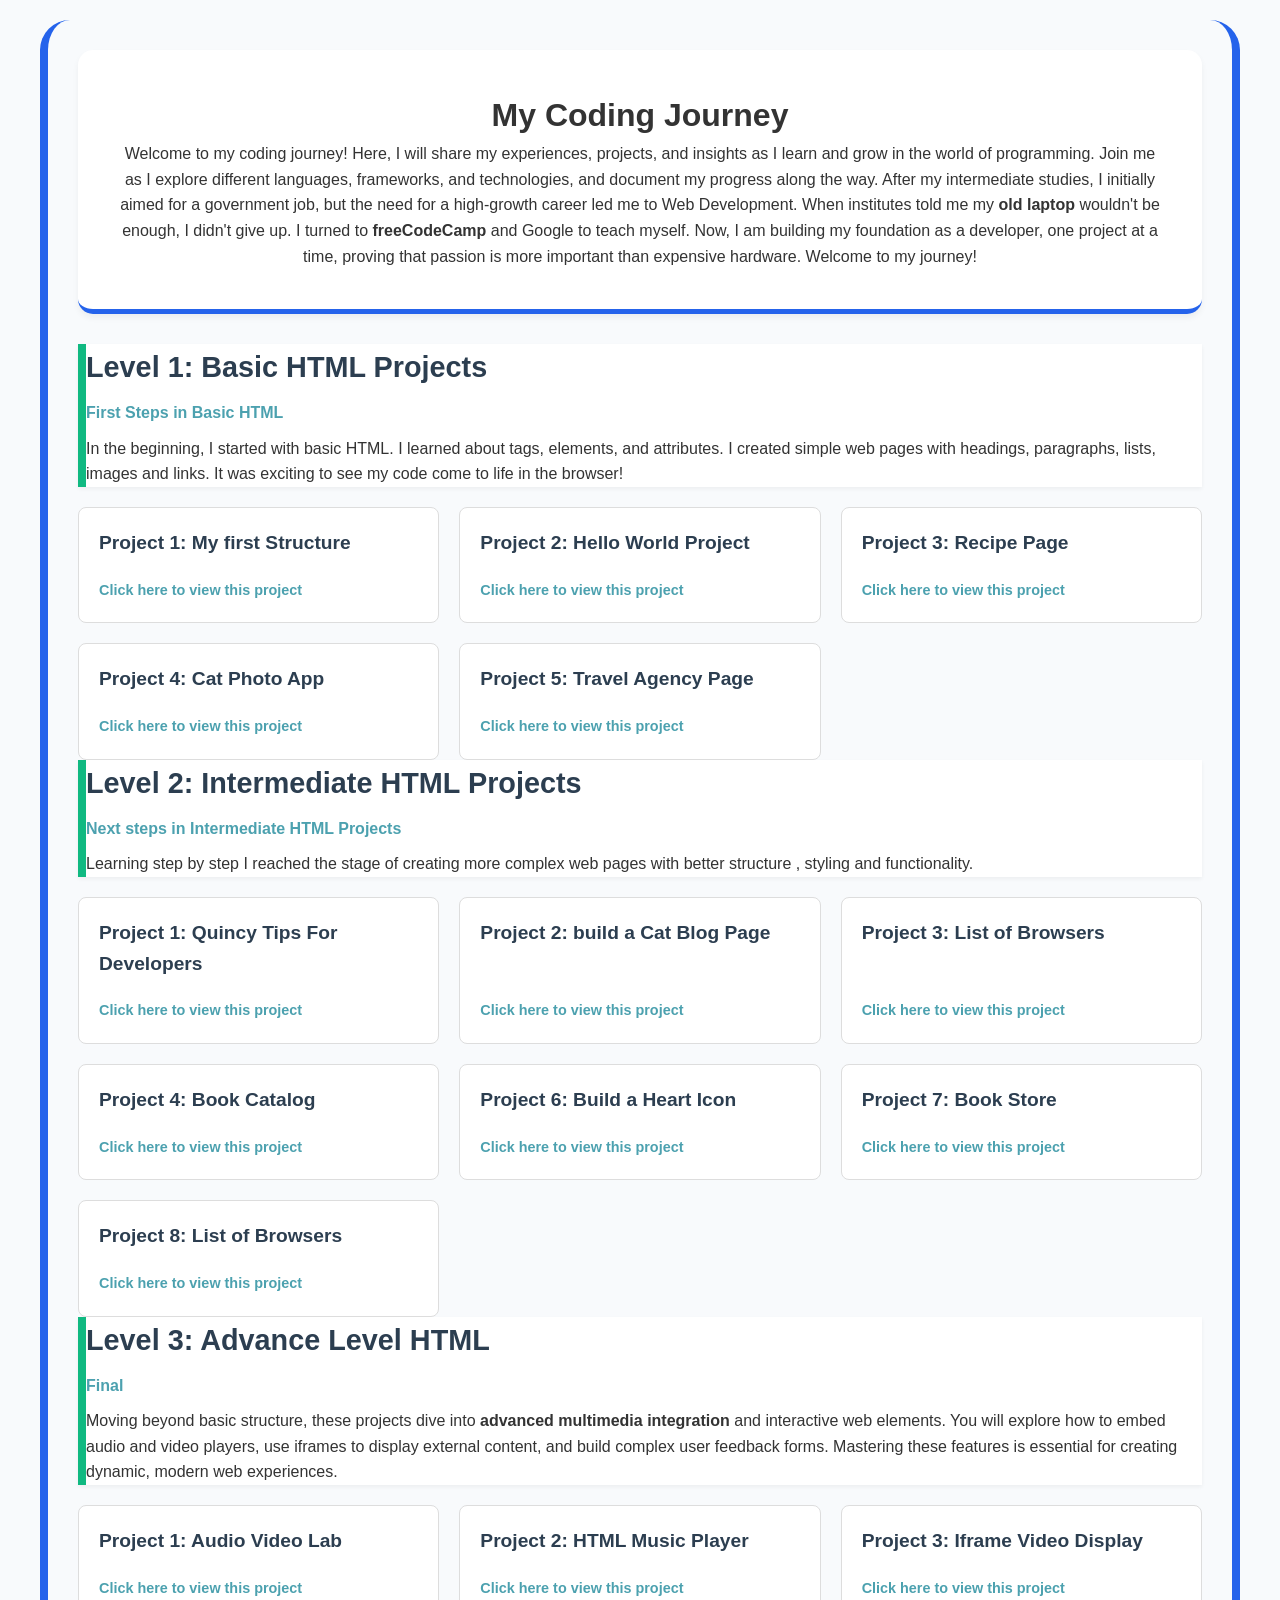
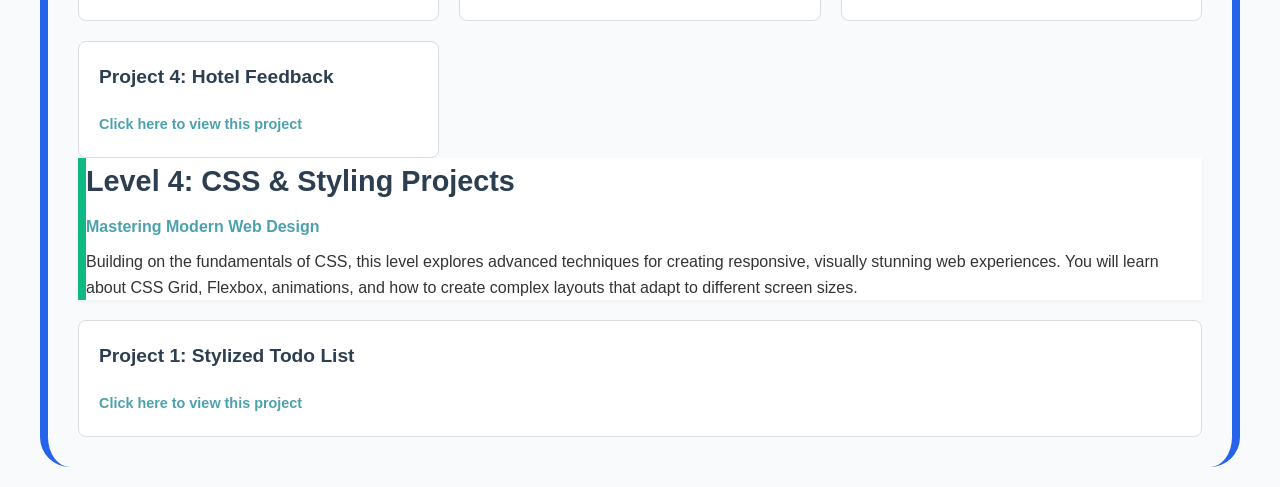
<file: index.html>
<!DOCTYPE html>
<html lang="en">
<head>
    <meta charset="UTF-8">
    <meta name="viewport" content="width=device-width, initial-scale=1.0">
    <title>Khushi's Coding Journey</title>
    <link rel="stylesheet" href="./style.css">
</head>
<body>
    <header id="coding-journey">
        <h1>My Coding Journey</h1>
        <p>Welcome to my coding journey! Here, I will share my experiences, projects, and insights as I learn and grow in the world of programming. Join me as I explore different languages, frameworks, and technologies, and document my progress along the way.  After my intermediate studies, I initially aimed for a government job, but the need for a high-growth career led me to Web Development. 
        When institutes told me my <strong>old laptop</strong> wouldn't be enough, I didn't give up. I turned to <strong>freeCodeCamp</strong> and Google to teach myself. 
        Now, I am building my foundation as a developer, one project at a time, proving that passion is more important than expensive hardware. 
        Welcome to my journey!</p>
      </header>  
      <main class="coding-journey">
      <div class="level-1">

          <h2 class="level-title"><strong>Level 1: Basic HTML Projects</strong></h2>
        
        <p class="level-intro">First Steps in Basic HTML</p>
        <p class="level-description">In the beginning, I started with basic HTML. I learned about tags, elements, and attributes. I created simple web pages with headings, paragraphs, lists, images and links. It was exciting to see my code come to life in the browser!</p>
          </div>
         <div class="Basic-html-projects">
        
        <!--project 1 ka link-->

           <div class="project-title"> <h3>Project 1: My first Structure</h3><p><a href="./my-first-structure/index.html" target="_blank">Click here to view this project</a></p></div>

            <!--project 2 ka link-->
           <div class="project-title"><h3>Project 2: Hello World Project</h3><p><a href="./hello-world-project/index.html" target="_blank">Click here to view this project</a>
           </p></div>

           <!--project 3 ka link-->

          <div class="project-title"><h3>Project 3: Recipe Page</h3><p><a href="./recipe-page/index.html" target="_blank">Click here to view this project</a></p></div>

           <!--project 4 ka link-->


           <div class="project-title"><h3>Project 4: Cat Photo App</h3><p><a href="./cat-photo-app/index.html" target="_blank">Click here to view this project</a></p></div>
        
           <!--project 5 ka link-->

           <div class="project-title"><h3>Project 5: Travel Agency Page</h3><p><a href="./travel-agency-page/index.html" target="_blank">Click here to view this project</a></p></div>

           
        </div>
<div class="level-2">
 <h2 class="level-title"><strong>Level 2: Intermediate HTML Projects</strong></h2>
        
 <p class="level-intro">Next steps in Intermediate HTML Projects</p>

        <p class="level-description">Learning step by step I reached the stage of creating more complex web pages with better structure , styling and functionality.</p>

        </div>
        <div class="Intermediate-html-projects">
        <!--project 1 ka link-->

            <div class="project-title"><h3>Project 1: Quincy Tips For Developers </h3><p><a href="./quincys-tips-dev-job/index.html" target="_blank">Click here to view this project</a></p></div>

            <!--project 2 ka link-->

 <div class="project-title"><h3>Project 2: build a Cat Blog Page</h3><p><a href="./build-a-cat-blog-page/index.html" target="_blank">Click here to view this project</a></p></div>

 <!--project 3 ka link-->
           <div class="project-title"><h3>Project 3: List of Browsers</h3><p><a href="./list-of-browsers/index.html" target="_blank">Click here to view this project</a>
           </p></div>

           <!--project 4 ka link-->

            <div class="project-title"><h3>Project 4: Book Catalog</h3><p><a href="./book-catalog/index.html" target="_blank">Click here to view this project</a></p></div>


             

           <!--project 6  ka link-->
            <div class="project-title"><h3>Project 6: Build a Heart Icon</h3><p><a href="./build-a-heart-icon/index.html" target="_blank">Click here to view this project</a></p></div>
             

              <!--project 7 ka link-->

              <div class="project-title"><h3>Project 7: Book Store</h3><p><a href="./book-store/index.html" target="_blank">Click here to view this project</a></p></div>


              <!--project 8 ka link-->
             
<div class="project-title"><h3>Project 8: List of Browsers</h3><p><a href="./list-of-browsers/index.html" target="_blank">Click here to view this project</a>
           </p></div>

        </div>
          <div class="level-3">
              <h2 class="level-title"><strong>Level 3: Advance Level HTML</strong></h2>

              <p class="level-intro">Final</p>
              <p class="level-description">Moving beyond basic structure, these projects dive into <strong>advanced multimedia integration</strong> and interactive web elements. You will explore how to embed audio and video players, use iframes to display external content, and build complex user feedback forms. Mastering these features is essential for creating dynamic, modern web experiences.</p>
          </div>
          <div class="advance-html-project">
              <!--project 1 ka link-->

              <div class="project-title"><h3>Project 1: Audio Video Lab</h3><p><a href="./audio-video-lab/index.html" target="_blank">Click here to view this project</a></p></div>

              <!--project 2 ka link-->

              <div class="project-title"><h3>Project 2: HTML Music Player</h3><p><a href="./html-music-player/index.html" target="_blank">Click here to view this project</a></p></div>

              <!--project 3 ka link-->

              <div class="project-title"><h3>Project 3: Iframe Video Display</h3><p><a href="./iframe-video-display/index.html" target="_blank">Click here to view this project</a></p></div>

              <!--project 4 ka link-->

              <div class="project-title"><h3>Project 4: Hotel Feedback</h3><p><a href="./hotel-feedback/index.html" target="_blank">Click here to view this project</a></p></div>
        </div>
        
        <!-- Level 4 Section Start -->
<div class="level-4">
    <h2 class="level-title"><strong>Level 4:  CSS & Styling Projects</strong></h2>
    <p class="level-intro">Mastering Modern Web Design</p>
    <p class="level-description">Building on the fundamentals of CSS, this level explores advanced techniques for creating responsive, visually stunning web experiences. You will learn about CSS Grid, Flexbox, animations, and how to create complex layouts that adapt to different screen sizes.</p>
</div>

<div class="css-styling-projects">
    <!-- CSS Project 1 -->
    <div class="project-title"><h3>Project 1: Stylized Todo List</h3>
    <p><a href="./stylized-todo-list/index.html" target="_blank">Click here to view this project</a></p></div>
</div>

            </main>
</body>
</html>
</file>
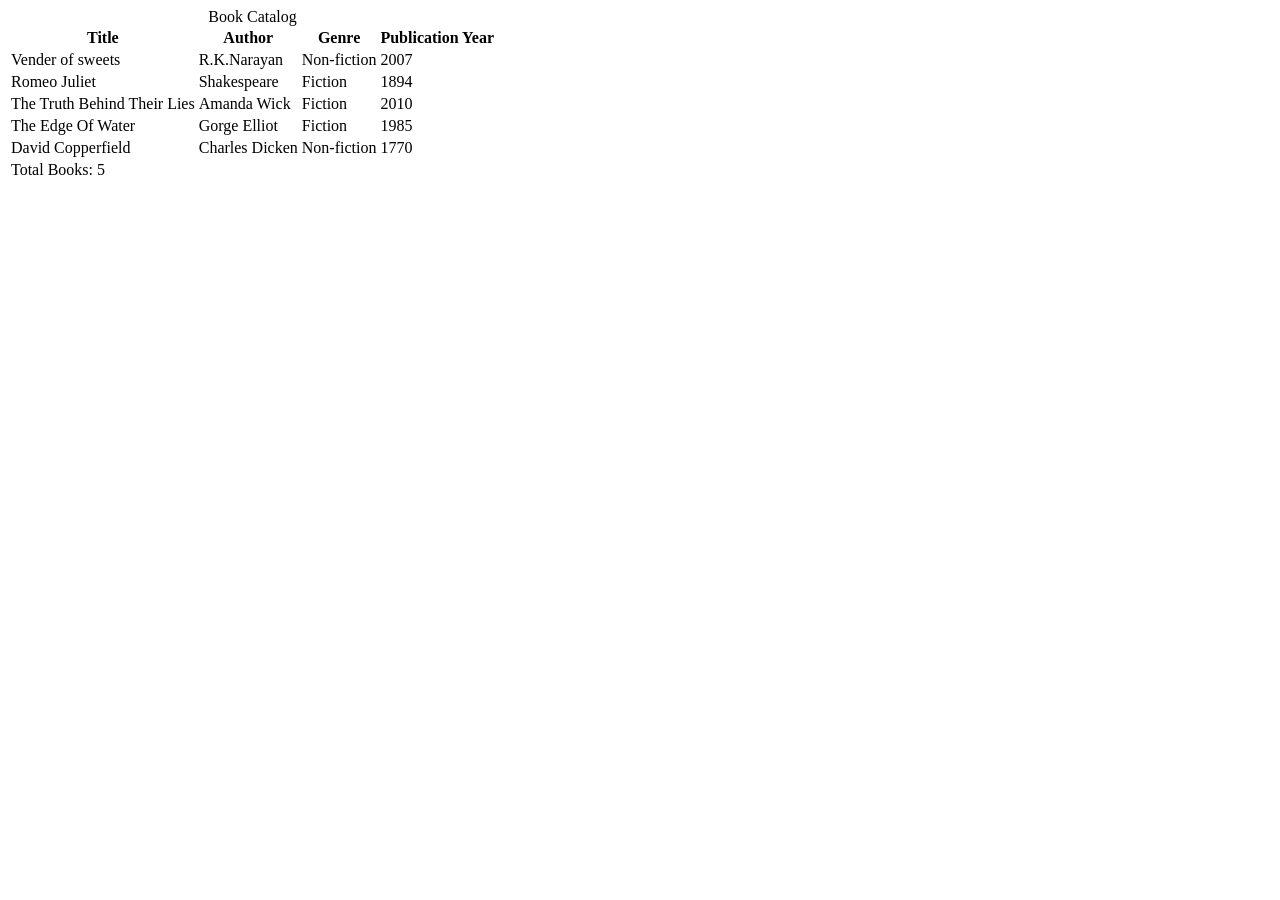
<file: book-catalog-table/index.html>
<!DOCTYPE html>
<html lang="en">

<head>
  <meta charset="UTF-8">
  <meta name="viewport" content="width=device-width, initial-scale=1.0">
  <title>Book Catalog</title>
</head>

<body>
  <table>
    <caption>Book Catalog</caption>
    <thead>
<tr>
  <th>Title</th>
  <th>Author</th>
  <th>Genre</th>
  <th>Publication Year</th>
  </thead>
  <tbody>
    <tr>
      <td>Vender of sweets</td>
      <td>R.K.Narayan</td>
      <td>Non-fiction</td>
      <td>2007</td>
      </tr>
      <tr>
        <td>Romeo Juliet</td>
        <td>Shakespeare</td>
        <td>Fiction</td>
        <td>1894</td>
        </tr>
        <tr>
          <td>The Truth Behind Their Lies</td>
          <td>Amanda Wick</td>
          <td>Fiction</td>
          <td>2010</td>
          </tr>
<tr>
  <td>The Edge Of Water</td>
  <td>Gorge Elliot</td>
  <td>Fiction</td>
  <td>1985</td>
  </tr>
  <tr>
    <td>David Copperfield</td>
    <td>Charles Dicken</td>
    <td>Non-fiction</td>
    <td>1770</td>
    </tr>
    </tbody>
<tfoot>
  <tr>
    <td colspan="4">Total Books: 5</td>
    </tr>
  </tfoot>
    
</table>
</body>

</html>
</file>
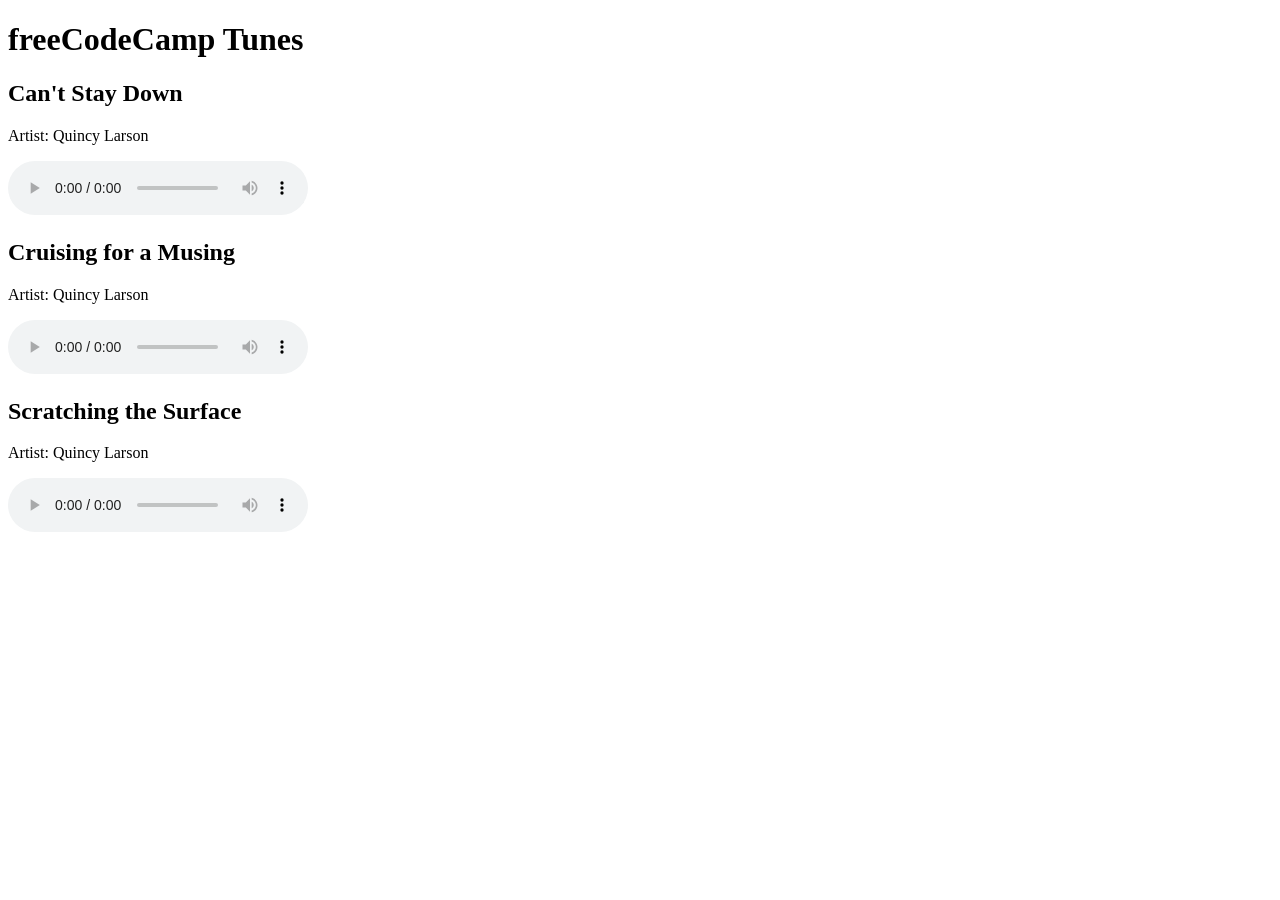
<file: html-music-player/index.html>
<!DOCTYPE html>
<html lang="en">
<head>
  <meta charset="UTF-8">
  <meta name="viewport" content="width=device-width, initial-scale=1.0">
  <title>Working with the HTML Audio Element</title>
</head>
<body>
  <h1>freeCodeCamp Tunes</h1>

  <h2>Can't Stay Down</h2>
  <p>Artist: Quincy Larson</p>
  
  <audio src="https://cdn.freecodecamp.org/curriculum/js-music-player/can't-stay-down.mp3" loop controls></audio>

  <h2>Cruising for a Musing</h2>
  <p>Artist: Quincy Larson</p>

  <audio src="https://cdn.freecodecamp.org/curriculum/js-music-player/cruising-for-a-musing.mp3" loop controls></audio>

<h2>Scratching the Surface</h2>
<p> Artist: Quincy Larson</p>
<audio src="https://cdn.freecodecamp.org/curriculum/js-music-player/scratching-the-surface.mp3" loop controls></audio> 

</body>
</html>
</file>
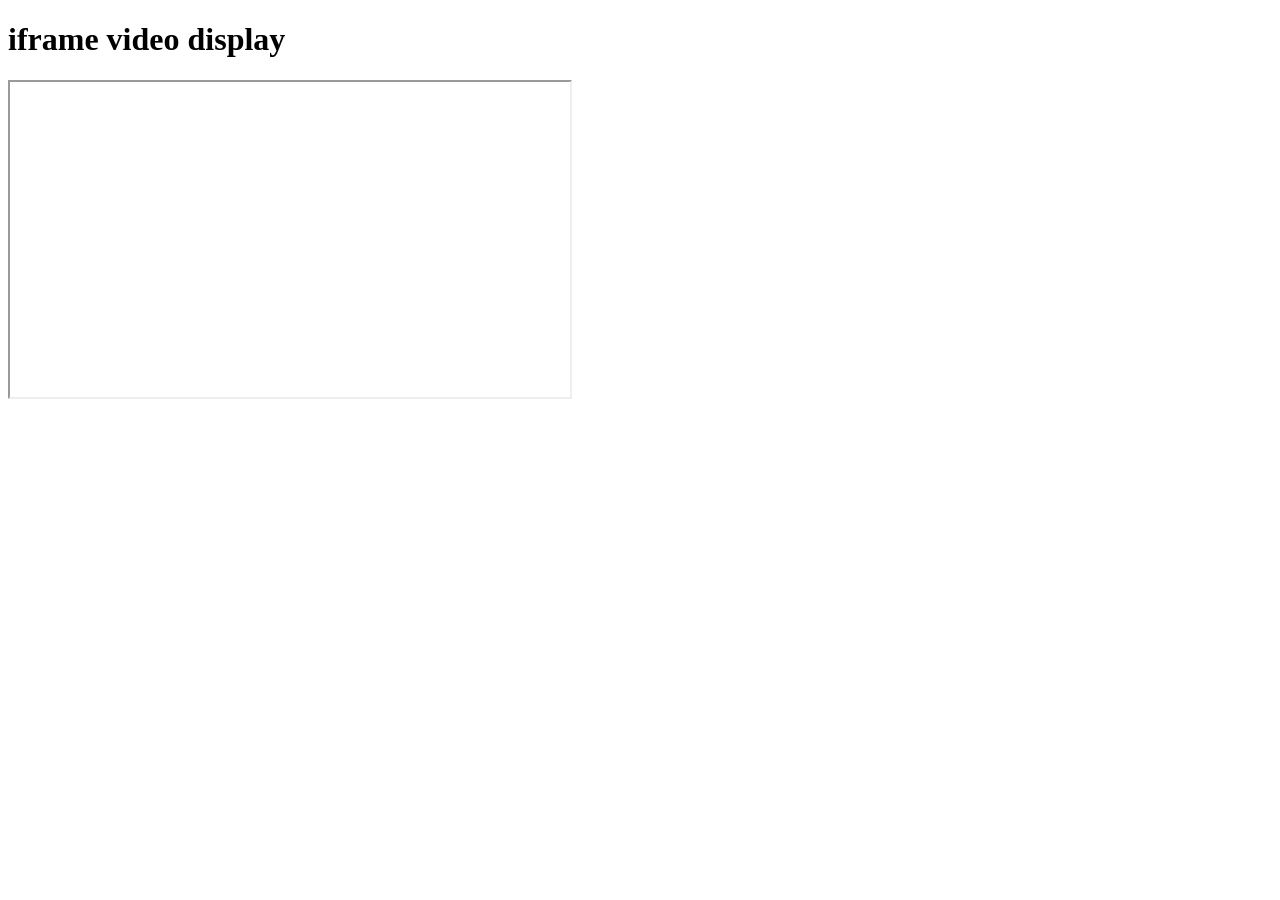
<file: iframe-video-display/index.html>
<!DOCTYPE html>
<html lang="en">
<head>
<meta charset="utf-8"/>
<meta name="viewport"
content="width=device-width, initial-scale=1.0"/>
</head>
<body>
<h1>iframe video display</h1>
<iframe
      width="560"
      height="315"
      src="https://www.youtube.com/embed/I0_951_MPE0"
      allow="accelerometer autoplay clipboard-write encrypted-media gyroscope web-share"
      referrerpolicy="strict-origin-when-cross-origin"
allowfullscreen      
    >
</iframe>
</body>
</html>
</file>
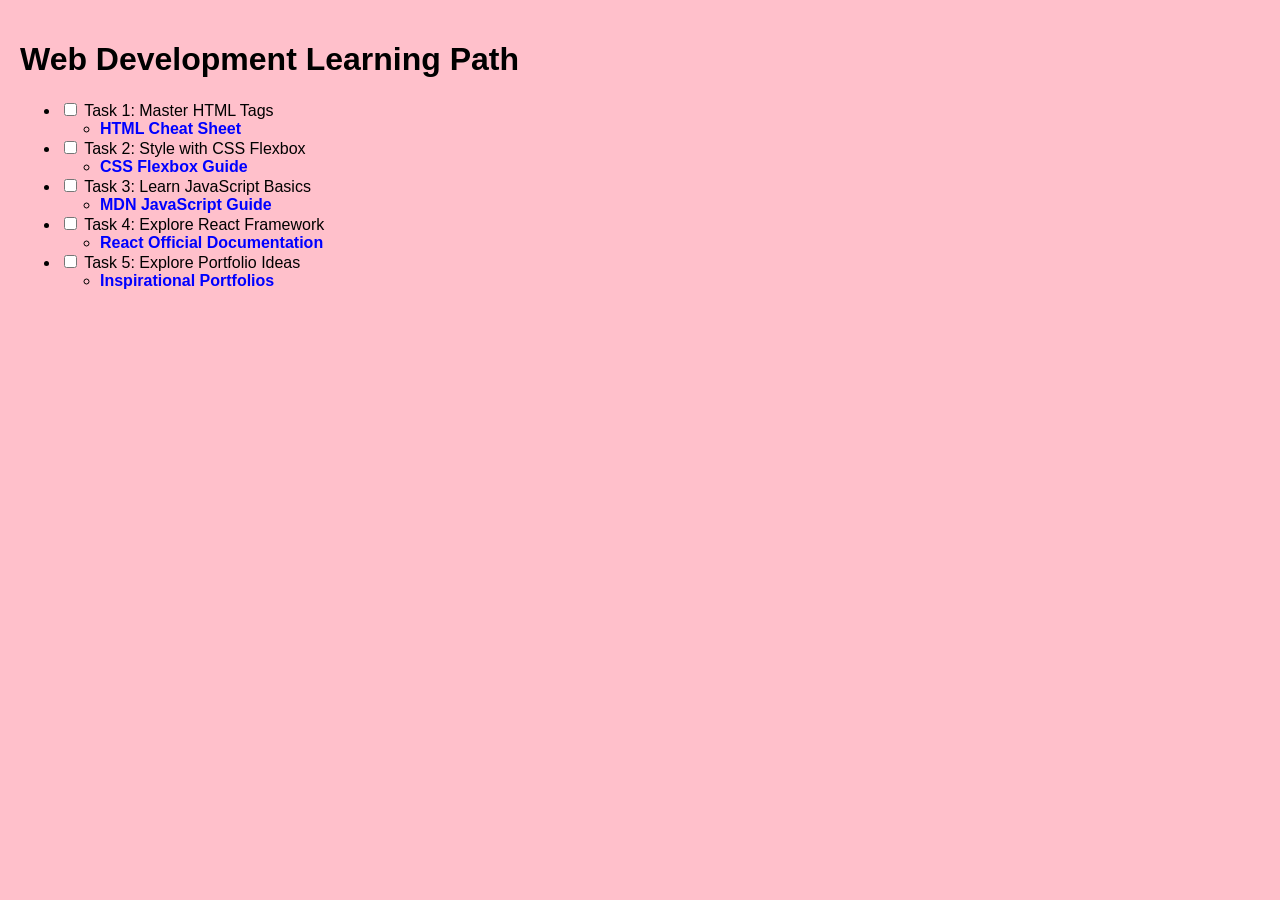
<file: css-projects/stylized-todo-list/index.html>
<!DOCTYPE html>
<html lang="en">
<head>
    <meta charset="UTF-8">
    <meta name="viewport" content="width=device-width, initial-scale=1.0">
    <title>Document</title>
    <link rel="stylesheet" href="style.css">
</head>
<body>
    <h1>Web Development Learning Path</h1>
    <ul class="todo-list">
        <li>
            <input type="checkbox" id="html-skill">
            <label for="html-skill">Task 1: Master HTML Tags
</label><ul class="sub-item">
    <li><a href="https://htmlcheatsheet.com" class="sub-itm-link" target="_blank">HTML Cheat Sheet</a></li></ul>
        </li>
        <li>
            <input type="checkbox" id="css-skill">
            <label for="css-skill">Task 2: Style with CSS Flexbox</label><ul class="sub-item">
                <li><a href="https://css-tricks.com/snippets/css/a-guide-to-flexbox/" class="sub-item-link" target="_blank">CSS Flexbox Guide</a></li>
            </ul>
        </li>
        <li>
            <input type="checkbox" id="js-skill">
            <label for="js-skill">Task 3: Learn JavaScript Basics</label><ul class="sub-item">
                <li><a href="https://developer.mozilla.org/en-US/docs/Web/JavaScript/Guide" class="sub-item-link" target="_blank">MDN JavaScript Guide</a></li>
            </ul>
        </li>
        <li>
<input type="checkbox" id="react-skill">
            <label for="react-skill">Task 4: Explore React Framework</label><ul class="sub-item">
                <li><a href="https://reactjs.org/docs/getting-started.html" class="sub-item-link" target="_blank">React Official Documentation</a></li>
            </ul>
        
        </li>
<li>
<input type="checkbox" id="portfolio-idea">
            <label for="portfolio-idea">Task 5: Explore Portfolio Ideas</label><ul class="sub-item">
                <li><a href="https://awwwards.com" class="sub-item-link" target="_blank">Inspirational Portfolios</a></li>
            </ul>
</li>
</ul>
</body>
</html>
</file>
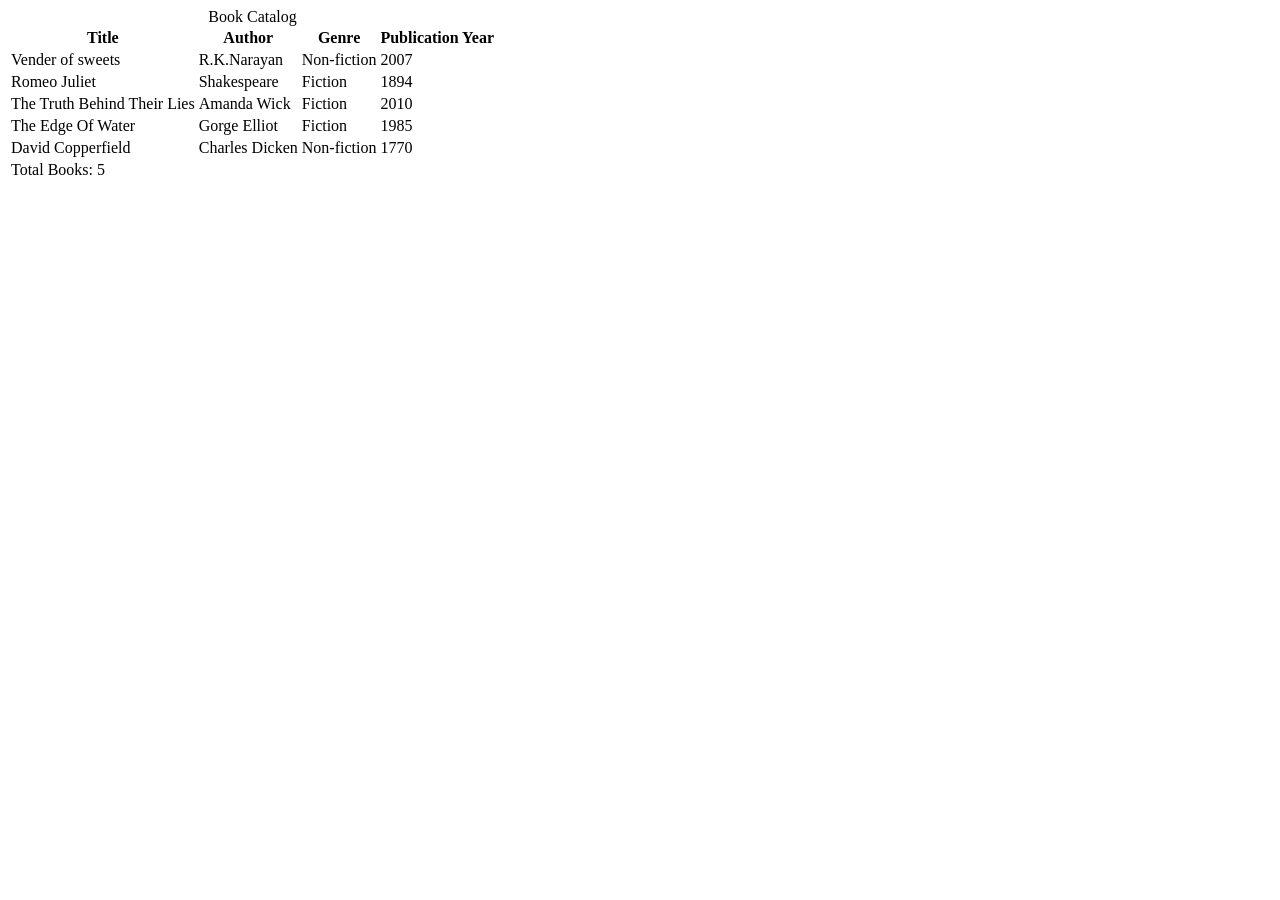
<file: book catalog.html>
<!DOCTYPE html>
<html lang="en">

<head>
  <meta charset="UTF-8">
  <meta name="viewport" content="width=device-width, initial-scale=1.0">
  <title>Book Catalog</title>
</head>

<body>
  <table>
    <caption>Book Catalog</caption>
    <thead>
<tr>
  <th>Title</th>
  <th>Author</th>
  <th>Genre</th>
  <th>Publication Year</th>
  </thead>
  <tbody>
    <tr>
      <td>Vender of sweets</td>
      <td>R.K.Narayan</td>
      <td>Non-fiction</td>
      <td>2007</td>
      </tr>
      <tr>
        <td>Romeo Juliet</td>
        <td>Shakespeare</td>
        <td>Fiction</td>
        <td>1894</td>
        </tr>
        <tr>
          <td>The Truth Behind Their Lies</td>
          <td>Amanda Wick</td>
          <td>Fiction</td>
          <td>2010</td>
          </tr>
<tr>
  <td>The Edge Of Water</td>
  <td>Gorge Elliot</td>
  <td>Fiction</td>
  <td>1985</td>
  </tr>
  <tr>
    <td>David Copperfield</td>
    <td>Charles Dicken</td>
    <td>Non-fiction</td>
    <td>1770</td>
    </tr>
    </tbody>
<tfoot>
  <tr>
    <td colspan="4">Total Books: 5</td>
    </tr>
  </tfoot>
    
</table>
</body>

</html>
</file>
<file: style.css>
* {
    margin: 0;
    padding: 0;
    box-sizing: border-box;
    font-family: 'Poppins', sans-serif;
}

body {
    background-color: #f8fafc;
    color: #333;
    line-height: 1.6;
    border-radius: 30px;
        padding: 30px;
        max-width: 1200px;
        margin: 20px auto;
        border-left:  8px solid #2563eb;
         border-right: 8px solid #2563eb;
}


header{
    background-color: #ffffff;
    padding: 40px;
    text-align: center;
    border-radius: 15px;
    border-bottom: 5px solid #2563eb;
    margin-bottom: 30px;
     box-shadow: 0 4px 6px rgba(0,0,0,0.05);
}

header:hover {
    background-color: #fafafa;
    transition: background-color 0.3s ease;
}
.level-1, .level-2, .level-3, .level-4{
     background-color: #ffffff;
    border-left: 8px solid #10b981; /* Fresh Green */
    box-shadow: 0 2px 4px rgba(0,0,0,0.05);
}
 .level-title{
        color: #2c3e50;
    font-size: 1.8rem;
    margin-bottom: 10px;
 }     
 .level-intro{
     font-weight: bold;
    color: #4ca1af;
    margin-bottom: 10px;
 }
 .Basic-html-projects, 
.Intermediate-html-projects, 
.advance-html-project, 
.css-styling-projects {
    display: grid;
    grid-template-columns: repeat(auto-fit, minmax(280px, 1fr));
    gap: 20px;
    margin-top: 20px;
}
.project-title {
    background: white;
    padding: 20px;
    border-radius: 8px;
    border: 1px solid #ddd;
    transition: transform 0.3s ease, box-shadow 0.3s ease;
    display: flex;
    flex-direction: column;
    justify-content: space-between;
}
.project-title:hover {
   transform: translateY(-5px);
    box-shadow: 0 10px 20px rgba(37, 99, 235, 0.1); /* Halka blue shadow */
    border-color: #2563eb;
    background-color: #f0f7ff; /* Hover par halka blue tint */
}
.project-title h3 {
    font-size: 1.2rem;
    margin-bottom: 10px;
    color: #2c3e50;
}
a {
    display: inline-block;
    color: #4ca1af;
    text-decoration: none;
    font-weight: bold;
    font-size: 0.9rem;
    margin-top: 10px;
}
a:hover {
    text-decoration: underline;
    color: #2c3e50;
}
/* Responsive Design */
@media (max-width: 600px) {
    header h1 {
        font-size: 2rem;
    }
    
    .level-title {
        font-size: 1.5rem;
    }
}
</file>
<file: css-projects/stylized-todo-list/style.css>
body{
    font-family: 'Segoe UI', Tahoma, Geneva, Verdana, sans-serif;
    background-color: pink;
    margin: 0;
    padding: 20px;
}
a:link{
    color: blue;
}
a:visited{
    color: orange;
}
a:hover{
    color: red
}
a:active{
    color: green;
}
a{
    text-decoration: none;
    font-weight: bold;
}
</file>
